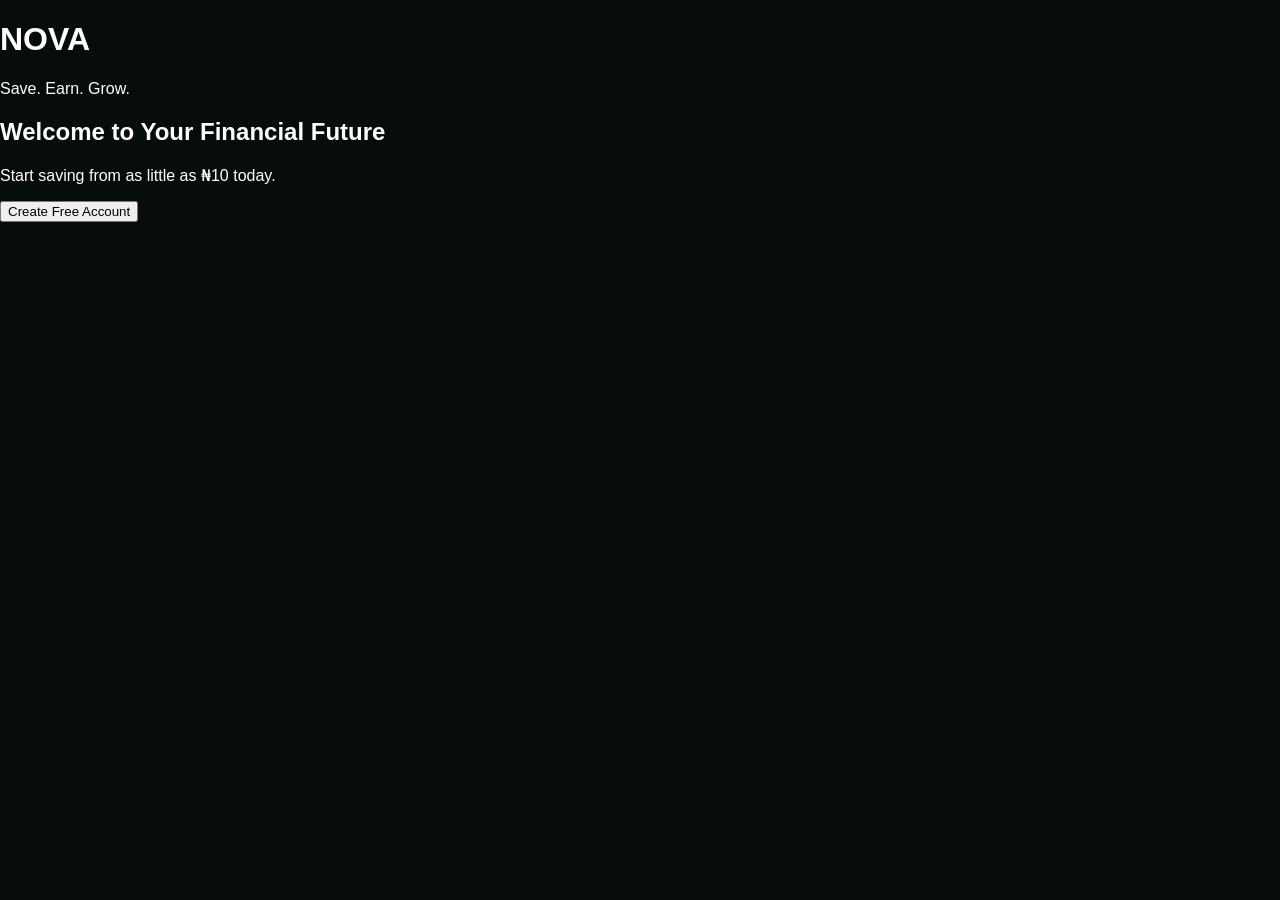
<file: index.html>
<!DOCTYPE html>
<html lang="en">
<head>
    <meta charset="UTF-8">
    <meta name="viewport" content="width=device-width, initial-scale=1.0">
    <title>NOVA - Digital Savings & Rewards</title>
    <link rel="stylesheet" href="style.css">
</head>
<body>
    <header>
        <h1>NOVA</h1>
        <p>Save. Earn. Grow.</p>
    </header>

    <main>
        <div class="welcome-card">
            <h2>Welcome to Your Financial Future</h2>
            <p>Start saving from as little as ₦10 today.</p>
            <button>Create Free Account</button>
        </div>
    </main>

    <script src="script.js"></script>
</body>
</html>
</file>
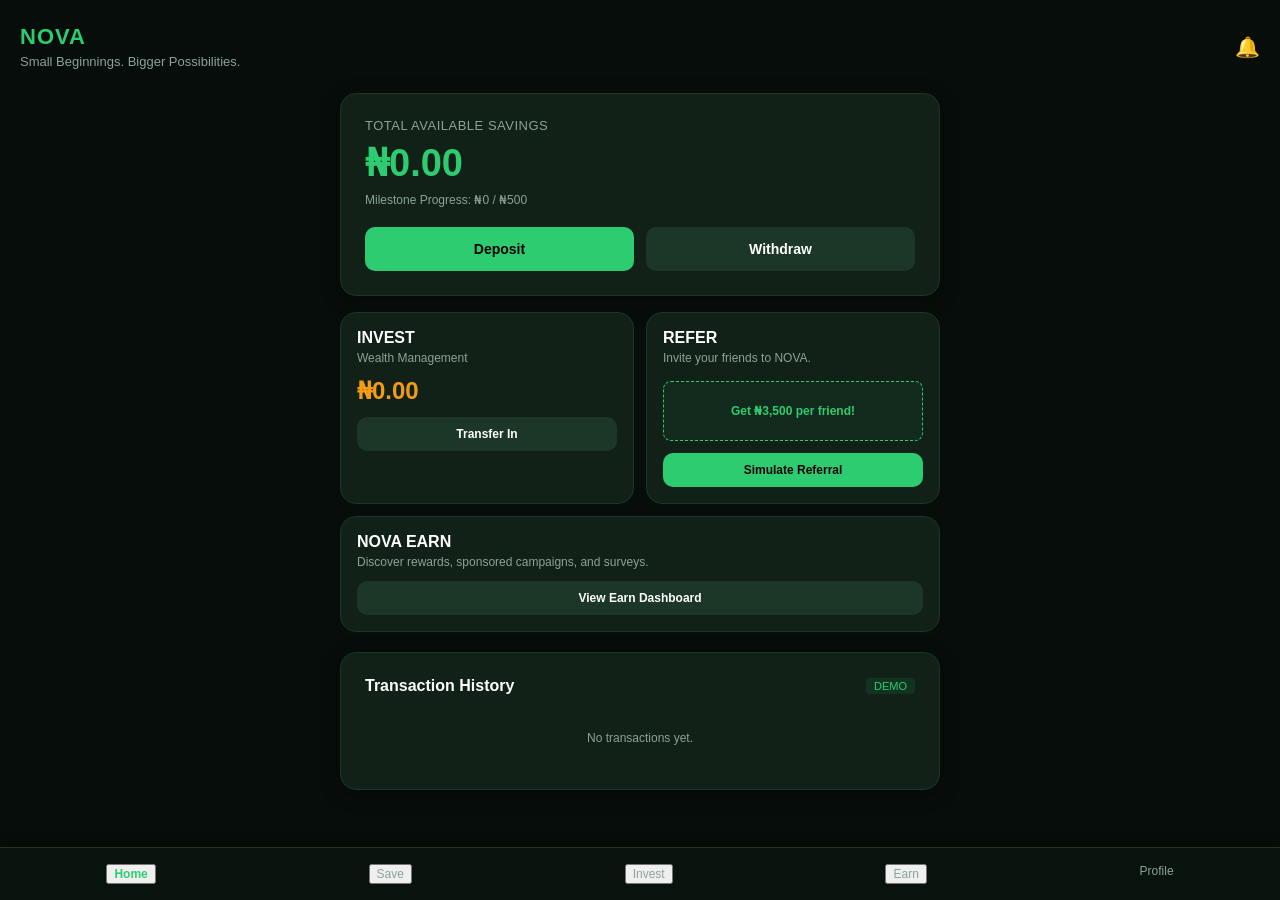
<file: dashboard.html>
<!DOCTYPE html>
<html lang="en">
<head>
    <meta charset="UTF-8">
    <meta name="viewport" content="width=device-width, initial-scale=1.0">
    <title>NOVA - Dashboard</title>
    <link rel="stylesheet" href="style.css">
</head>
<body>
    <header class="header">
        <div>
            <h1 class="logo">NOVA</h1>
            <p class="greeting">Small Beginnings. Bigger Possibilities.</p>
        </div>
        <div class="bell-icon">🔔</div>
    </header>

    <main class="container">
        <!-- VIEW 1: HOME -->
        <section id="view-home" class="app-view">
            <div class="main-card">
                <p class="card-label">Total available savings</p>
                <h1 id="savings-balance" class="balance-main">₦0.00</h1>
                <p id="milestone-text" class="milestone-text">Milestone Progress: ₦0 / ₦500</p>
                
                <div class="action-row">
                    <button id="btn-deposit" class="btn btn-primary">Deposit</button>
                    <button id="btn-withdraw" class="btn btn-secondary">Withdraw</button>
                </div>
            </div>

            <div class="grid-dashboard">
                <div class="feature-card">
                    <h2 class="feature-title">INVEST</h2>
                    <p class="feature-desc">Wealth Management</p>
                    <h1 id="invest-balance-home" class="balance-sub">₦0.00</h1>
                    <div class="action-col">
                        <button id="btn-transfer" class="btn btn-secondary btn-sm">Transfer In</button>
                    </div>
                </div>

                <div class="feature-card">
                    <h2 class="feature-title">REFER</h2>
                    <p class="feature-desc">Invite your friends to NOVA.</p>
                    <div class="promo-box" style="margin-bottom: 12px;">
                        <p>Get ₦3,500 per friend!</p>
                    </div>
                    <button id="btn-refer" class="btn btn-primary btn-sm" style="width: 100%;">Simulate Referral</button>
                </div>

                <div class="feature-card full-width">
                    <h2 class="feature-title">NOVA EARN</h2>
                    <p class="feature-desc" style="margin-bottom: 12px;">Discover rewards, sponsored campaigns, and surveys.</p>
                    <button id="btn-view-earn" class="btn btn-secondary btn-sm" style="width: 100%;">View Earn Dashboard</button>
                </div>
            </div>

            <div class="main-card" style="margin-top: 20px;">
                <div style="display: flex; justify-content: space-between; align-items: center; margin-bottom: 16px;">
                    <h2 class="feature-title" style="margin: 0;">Transaction History</h2>
                    <span class="badge" style="background-color: rgba(46, 204, 113, 0.1); color: #2ecc71; padding: 2px 8px; border-radius: 4px; font-size: 11px;">DEMO</span>
                </div>
                
                <div id="transaction-list">
                    <p id="empty-state" class="feature-desc" style="text-align: center; padding: 20px 0;">No transactions yet.</p>
                </div>
            </div>
        </section>

        <!-- VIEW 2: SAVE -->
        <section id="view-save" class="app-view" style="display: none;">
            <div class="main-card">
                <h2 class="feature-title">NOVA SAVE</h2>
                <p class="feature-desc" style="margin-bottom: 16px;">Build personal savings goals starting from ₦10.</p>
                <div class="promo-box" style="margin-bottom: 16px;">
                    <p>Current Savings Milestone: Target ₦500</p>
                </div>
                <p class="feature-desc">Instant access to your core savings balance with zero maintenance fees in demo mode.</p>
            </div>
        </section>

        <!-- VIEW 3: INVEST (UPGRADED PORTFOLIO DASHBOARD) -->
        <section id="view-invest" class="app-view" style="display: none;">
            <!-- Portfolio Summary -->
            <div class="main-card" style="margin-bottom: 20px;">
                <p class="card-label">Total Portfolio Value</p>
                <h1 id="portfolio-total" class="balance-main">₦0.00</h1>
                <p id="portfolio-profit" style="color: #2ecc71; font-weight: bold; margin-top: 4px;">+₦0.00 (0.00%)</p>
                <p style="color: var(--text-muted); font-size: 12px; margin-top: 8px;">Available Cash to Invest: <strong id="invest-cash">₦0.00</strong></p>
                
                <div class="action-row" style="margin-top: 16px;">
                    <button id="btn-invest-transfer" class="btn btn-secondary btn-sm">Fund Portfolio</button>
                    <button id="btn-ai-advisor" class="btn btn-primary btn-sm">Ask AI Advisor</button>
                </div>
            </div>

            <!-- Marketplace -->
            <div class="feature-card" style="margin-bottom: 20px;">
                <h2 class="feature-title">Marketplace (Demo)</h2>
                <p class="feature-desc">Select an asset to simulate a purchase.</p>
                <div id="asset-list" style="margin-top: 12px;">
                    <!-- Populated by JS -->
                </div>
            </div>
            
            <!-- My Holdings -->
            <div class="feature-card">
                <h2 class="feature-title">My Asset Allocation</h2>
                <div id="holdings-list" style="margin-top: 12px;">
                    <p class="feature-desc" style="text-align: center; padding: 10px 0;">No assets purchased yet.</p>
                </div>
            </div>
        </section>

        <!-- VIEW 4: EARN -->
        <section id="view-earn" class="app-view" style="display: none;">
            <div class="main-card">
                <h2 class="feature-title">NOVA EARN</h2>
                <p class="feature-desc" style="margin-bottom: 16px;">Referral rewards & sponsored campaigns.</p>
                <div class="promo-box">
                    <p>Pending Rewards: ₦0.00</p>
                    <p style="margin-top: 6px;">Approved Rewards: ₦0.00</p>
                </div>
            </div>
        </section>
    </main>

    <!-- AI Advisor Modal -->
    <div id="ai-modal" class="modal-overlay" style="display: none;">
        <div class="modal-content">
            <h2 class="feature-title" style="color: #f39c12;">NOVA AI Advisor</h2>
            <p class="feature-desc" style="margin-bottom: 16px;">I can explain concepts, risks, and diversification. I cannot guarantee returns or predict the future.</p>
            <div style="background: #070d0a; padding: 12px; border-radius: 8px; font-size: 13px; color: #2ecc71; margin-bottom: 16px; border: 1px solid #1c3627;">
                <strong>Educational Tip:</strong> Diversification means spreading your money across different asset classes (like Stocks and Bonds) to reduce financial risk if one market drops.
            </div>
            <button id="btn-close-ai" class="btn btn-secondary" style="width: 100%;">Close</button>
        </div>
    </div>

    <!-- Bottom Navigation Bar -->
    <nav class="bottom-nav">
        <button class="nav-item nav-active" data-target="view-home">Home</button>
        <button class="nav-item" data-target="view-save">Save</button>
        <button class="nav-item" data-target="view-invest">Invest</button>
        <button class="nav-item" data-target="view-earn">Earn</button>
        <a href="profile.html" class="nav-item" style="text-decoration: none;">Profile</a>
    </nav>

    <script src="dashboard.js"></script>
</body>
</html>
</file>
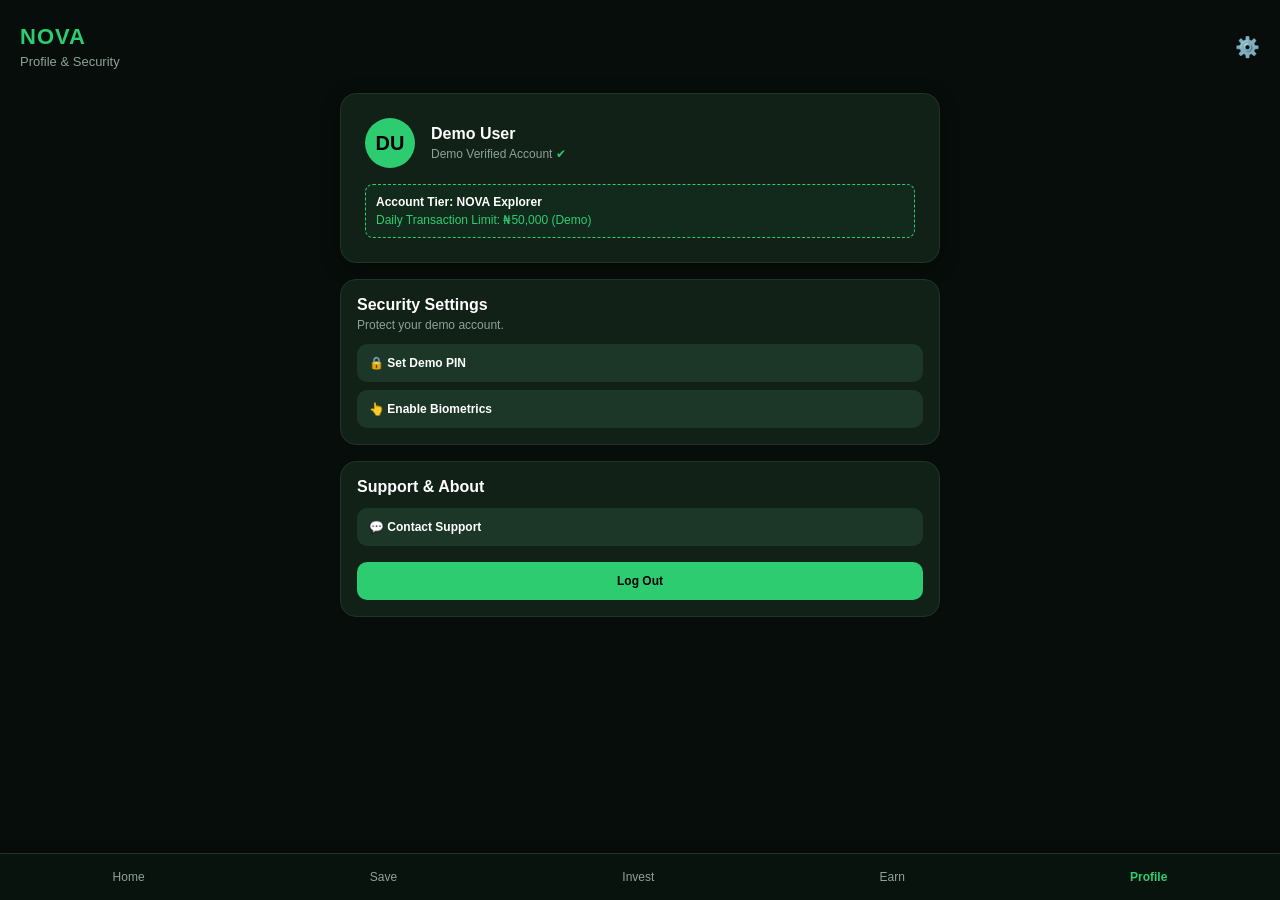
<file: profile.html>
<!DOCTYPE html>
<html lang="en">
<head>
    <meta charset="UTF-8">
    <meta name="viewport" content="width=device-width, initial-scale=1.0">
    <title>NOVA - Profile</title>
    <link rel="stylesheet" href="style.css">
</head>
<body>
    <header class="header">
        <div>
            <h1 class="logo">NOVA</h1>
            <p class="greeting">Profile & Security</p>
        </div>
        <div class="bell-icon">⚙️</div>
    </header>

    <main class="container">
        <!-- User Info Card -->
        <div class="main-card">
            <div style="display: flex; align-items: center; gap: 16px; margin-bottom: 16px;">
                <div style="width: 50px; height: 50px; background-color: var(--accent-green); border-radius: 50%; display: flex; align-items: center; justify-content: center; font-weight: bold; color: #000; font-size: 20px;">
                    DU
                </div>
                <div>
                    <h2 class="feature-title" style="margin: 0;">Demo User</h2>
                    <p class="feature-desc" style="margin: 4px 0 0 0;">Demo Verified Account <span style="color: var(--accent-green);">✔</span></p>
                </div>
            </div>
            <div class="promo-box" style="text-align: left;">
                <p style="margin: 0; color: var(--text-main);"><strong>Account Tier:</strong> NOVA Explorer</p>
                <p style="margin: 4px 0 0 0; font-weight: normal;">Daily Transaction Limit: ₦50,000 (Demo)</p>
            </div>
        </div>

        <!-- Security Card -->
        <div class="feature-card" style="margin-bottom: 16px;">
            <h2 class="feature-title">Security Settings</h2>
            <p class="feature-desc">Protect your demo account.</p>
            <div class="action-col">
                <button id="btn-set-pin" class="btn btn-secondary btn-sm" style="text-align: left; padding: 12px;">🔒 Set Demo PIN</button>
                <button id="btn-biometrics" class="btn btn-secondary btn-sm" style="text-align: left; padding: 12px;">👆 Enable Biometrics</button>
            </div>
        </div>

        <!-- Support Card -->
        <div class="feature-card" style="margin-bottom: 24px;">
            <h2 class="feature-title">Support & About</h2>
            <div class="action-col">
                <button id="btn-support" class="btn btn-secondary btn-sm" style="text-align: left; padding: 12px;">💬 Contact Support</button>
                <a href="index.html" class="btn btn-primary btn-sm" style="text-decoration: none; text-align: center; padding: 12px; margin-top: 8px;">Log Out</a>
            </div>
        </div>
    </main>

    <!-- Bottom Navigation Bar -->
    <nav class="bottom-nav">
        <a href="dashboard.html" class="nav-item">Home</a>
        <a href="#" class="nav-item">Save</a>
        <a href="#" class="nav-item">Invest</a>
        <a href="#" class="nav-item">Earn</a>
        <a href="#" class="nav-item nav-active">Profile</a>
    </nav>

    <script src="profile.js"></script>
</body>
</html>
</file>
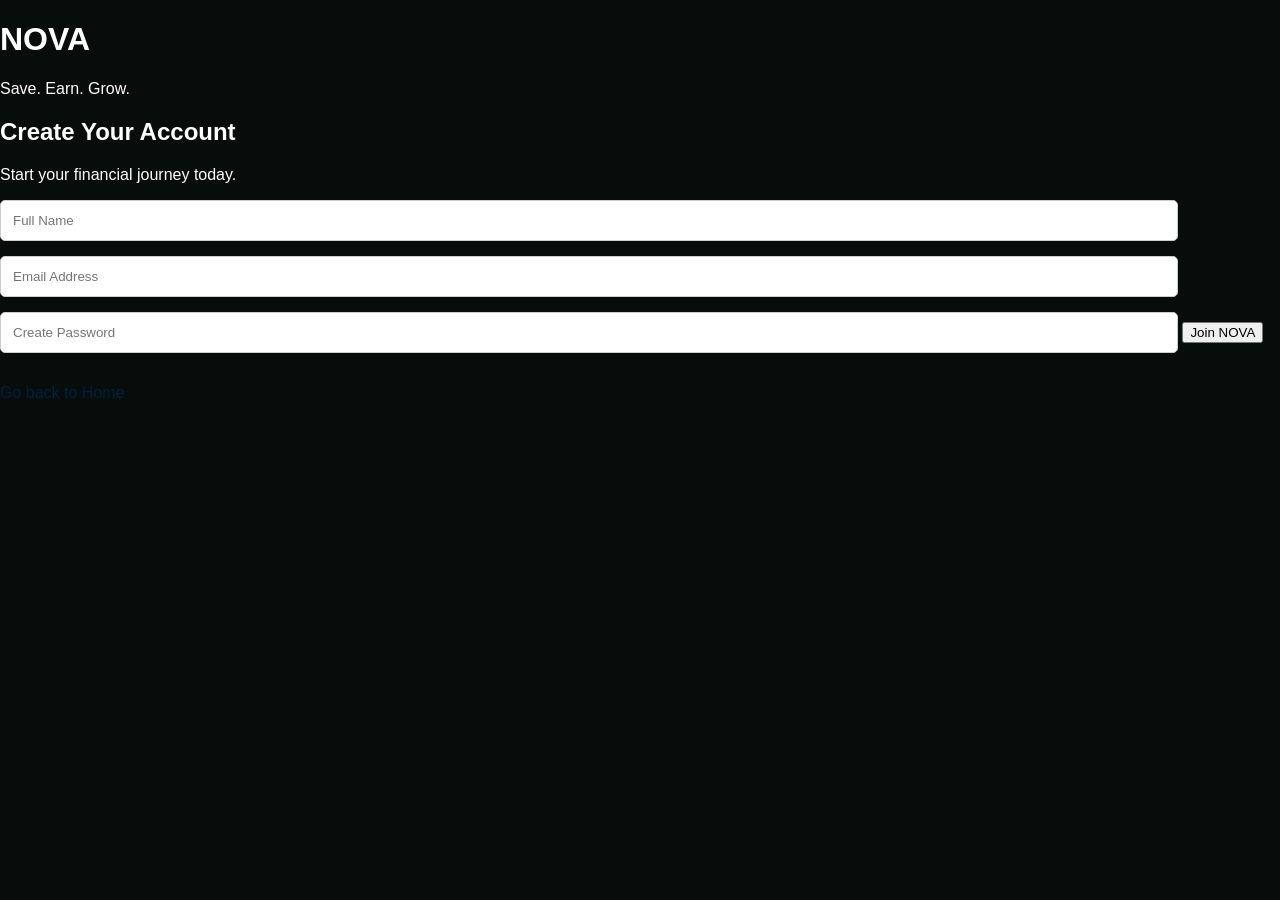
<file: signup.html>
<!DOCTYPE html>
<html lang="en">
<head>
    <meta charset="UTF-8">
    <meta name="viewport" content="width=device-width, initial-scale=1.0">
    <title>NOVA - Create Account</title>
    <link rel="stylesheet" href="style.css">
</head>
<body>
    <header>
        <h1>NOVA</h1>
        <p>Save. Earn. Grow.</p>
    </header>

    <main>
        <div class="welcome-card">
            <h2>Create Your Account</h2>
            <p>Start your financial journey today.</p>
            
            <!-- This tells the computer to open the dashboard when the button is clicked -->
            <form action="dashboard.html">
                <input type="text" placeholder="Full Name" required style="width: 90%; padding: 12px; margin-bottom: 15px; border: 1px solid #ccc; border-radius: 5px;">
                <input type="email" placeholder="Email Address" required style="width: 90%; padding: 12px; margin-bottom: 15px; border: 1px solid #ccc; border-radius: 5px;">
                <input type="password" placeholder="Create Password" required style="width: 90%; padding: 12px; margin-bottom: 15px; border: 1px solid #ccc; border-radius: 5px;">
                
                <button type="submit">Join NOVA</button>
            </form>

            <p><a href="index.html" style="color: #001f3f; text-decoration: none;">Go back to Home</a></p>
        </div>
    </main>
</body>
</html>
</file>
<file: style.css>
/* --- NOVA PROFESSIONAL STYLING --- */
:root {
    --bg-dark: #070d0a;       /* Deep dark green/black background */
    --card-bg: #112118;       /* Sleek dark card container */
    --text-main: #ffffff;     /* Crisp white text */
    --text-muted: #8ca396;    /* Soft muted green-gray text */
    --accent-green: #2ecc71;  /* Emerald green accent */
    --accent-gold: #f39c12;   /* Wealth/Invest gold */
    --nav-bg: #09130e;        /* Bottom navigation background */
}

body {
    background-color: var(--bg-dark);
    color: var(--text-main);
    font-family: -apple-system, BlinkMacSystemFont, "Segoe UI", Roboto, sans-serif;
    margin: 0;
    padding-bottom: 90px;
}

/* Header */
.header {
    padding: 24px 20px;
    display: flex;
    justify-content: space-between;
    align-items: center;
}
.logo { font-size: 22px; margin: 0 0 4px 0; letter-spacing: 1px; color: var(--accent-green); font-weight: 800; }
.greeting { font-size: 13px; color: var(--text-muted); margin: 0; }
.bell-icon { font-size: 20px; color: var(--text-main); cursor: pointer; }

.container { padding: 0 20px; max-width: 600px; margin: 0 auto; }

/* Main Cards */
.main-card {
    background-color: var(--card-bg);
    border-radius: 16px;
    padding: 24px;
    margin-bottom: 16px;
    box-shadow: 0 4px 20px rgba(0,0,0,0.3);
    border: 1px solid #1c3627;
}
.card-label { color: var(--text-muted); font-size: 13px; margin: 0 0 8px 0; text-transform: uppercase; letter-spacing: 0.5px; }
.balance-main { color: var(--accent-green); font-size: 38px; font-weight: 700; margin: 0 0 8px 0; }
.milestone-text { color: var(--text-muted); font-size: 12px; margin: 0; }

/* Action Buttons */
.action-row { display: flex; gap: 12px; margin-top: 20px; }
.action-col { display: flex; flex-direction: column; gap: 8px; margin-top: 12px; }
.btn { flex: 1; padding: 14px; border-radius: 10px; border: none; font-weight: 600; font-size: 14px; cursor: pointer; transition: 0.2s; text-align: center; }
.btn-sm { padding: 10px; font-size: 12px; }
.btn-primary { background: var(--accent-green); color: #000; }
.btn-primary:active { opacity: 0.8; }
.btn-secondary { background: #1c3627; color: var(--text-main); }
.btn-secondary:active { background: #254734; }

/* Grid System for Ecosystem */
.grid-dashboard { display: grid; grid-template-columns: 1fr 1fr; gap: 12px; }
.feature-card { background-color: var(--card-bg); border-radius: 16px; padding: 16px; border: 1px solid #1c3627; }
.full-width { grid-column: span 2; }
.feature-title { font-size: 16px; margin: 0 0 4px 0; color: var(--text-main); }
.feature-desc { font-size: 12px; color: var(--text-muted); margin: 0; }
.balance-sub { color: var(--accent-gold); font-size: 24px; margin: 12px 0; font-weight: 700; }

/* Promo Box */
.promo-box { margin-top: 16px; padding: 10px; background: rgba(46, 204, 113, 0.05); border: 1px dashed var(--accent-green); border-radius: 8px; color: var(--accent-green); font-size: 12px; text-align: center; font-weight: bold; }

/* Bottom Navigation Bar */
.bottom-nav { position: fixed; bottom: 0; width: 100%; background-color: var(--nav-bg); display: flex; justify-content: space-around; padding: 16px 0; border-top: 1px solid #1c3627; box-shadow: 0 -4px 10px rgba(0,0,0,0.2); }
.nav-item { color: var(--text-muted); text-decoration: none; font-size: 12px; font-weight: 500; cursor: pointer; }
.nav-active { color: var(--accent-green); font-weight: 700; }
/* --- ASSET MARKETPLACE & HOLDINGS --- */
.asset-item {
    display: flex;
    justify-content: space-between;
    align-items: center;
    padding: 12px 0;
    border-bottom: 1px solid #1c3627;
}

.asset-item:last-child {
    border-bottom: none;
}

.asset-info h4 { margin: 0 0 4px 0; font-size: 14px; color: var(--text-main); }
.asset-info p { margin: 0; font-size: 11px; color: var(--text-muted); }
.asset-price { font-weight: 700; font-size: 14px; text-align: right; color: var(--text-main); }

/* --- AI ADVISOR MODAL --- */
.modal-overlay {
    position: fixed;
    top: 0; left: 0;
    width: 100%; height: 100%;
    background: rgba(0, 0, 0, 0.8);
    display: flex;
    justify-content: center;
    align-items: center;
    z-index: 1000;
}

.modal-content {
    background: #112118;
    padding: 24px;
    border-radius: 12px;
    width: 90%;
    max-width: 400px;
    border: 1px solid #2ecc71;
}
</file>
